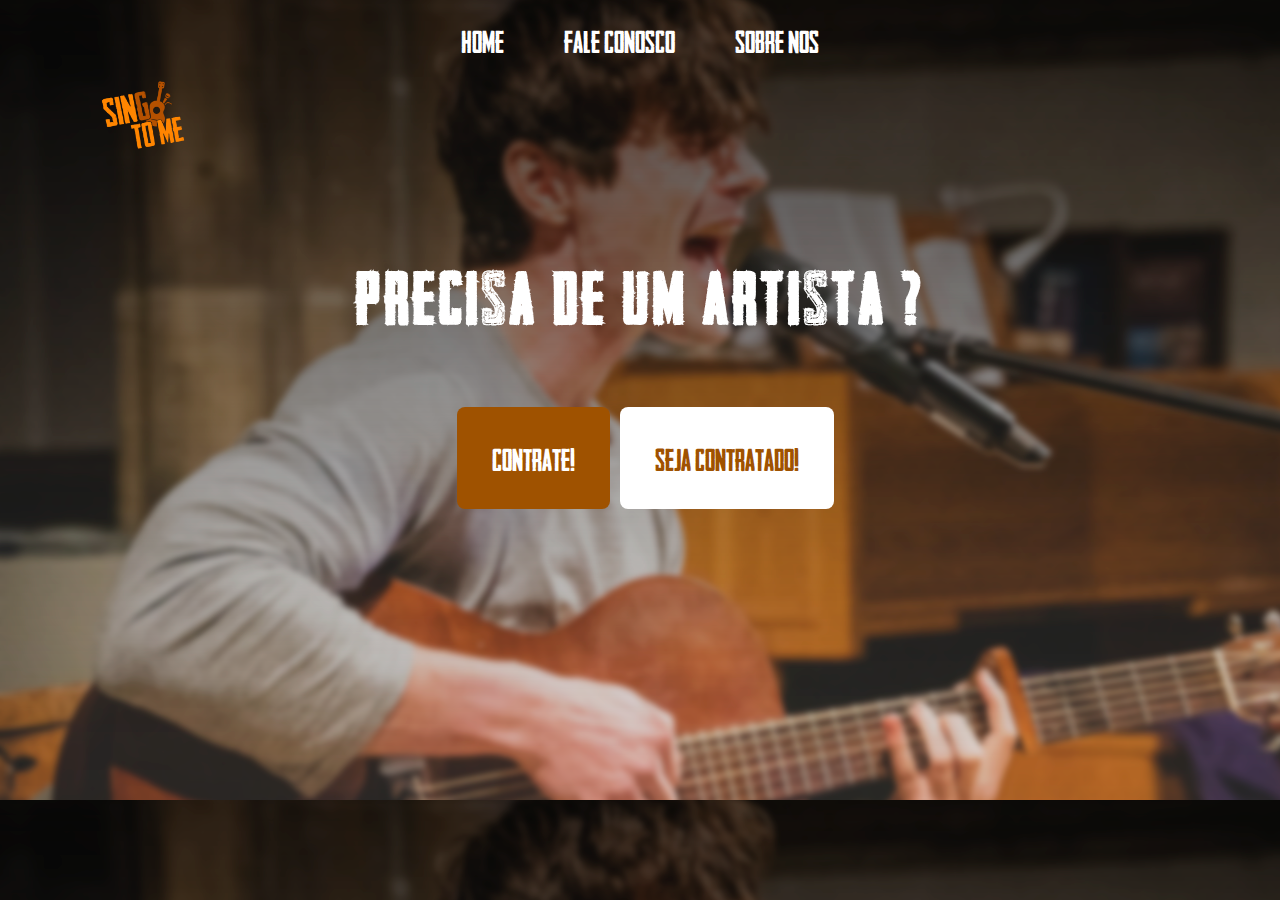
<file: index.html>
<!DOCTYPE html>
<html lang="en">
<head>
    <meta charset="UTF-8">
    <meta http-equiv="X-UA-Compatible" content="IE=edge">
    <meta name="viewport" content="width=device-width, initial-scale=1.0">
    <title>Início</title>
    <link rel="stylesheet" href="./estilo.css">
</head>
    <body class="fundo">
        <img style="width: 300px; margin-top: -30px;" src="./img/logo.png" alt="">
        <ul class="container-flex">
            <li>
                <a href="./index.html">Home</a>
            </li>
            <li>
                <a href="./faleconosco.html">Fale Conosco</a>
            </li>
            <li>
                <a href="./sobrenos.html">Sobre Nós</a>
            </li>
        </ul>


        <h2 class="textocentro">Precisa de um Artista ?</h2>
        <div class="flex-container">
            <div class="container1">
                <a href="./registro.html">Contrate!</a>
            </div>
            
            <div class="container2">
                <a href="./registro.html">Seja Contratado!</a>
            </div>
        </div>
    
    </body>
    </html>
</file>
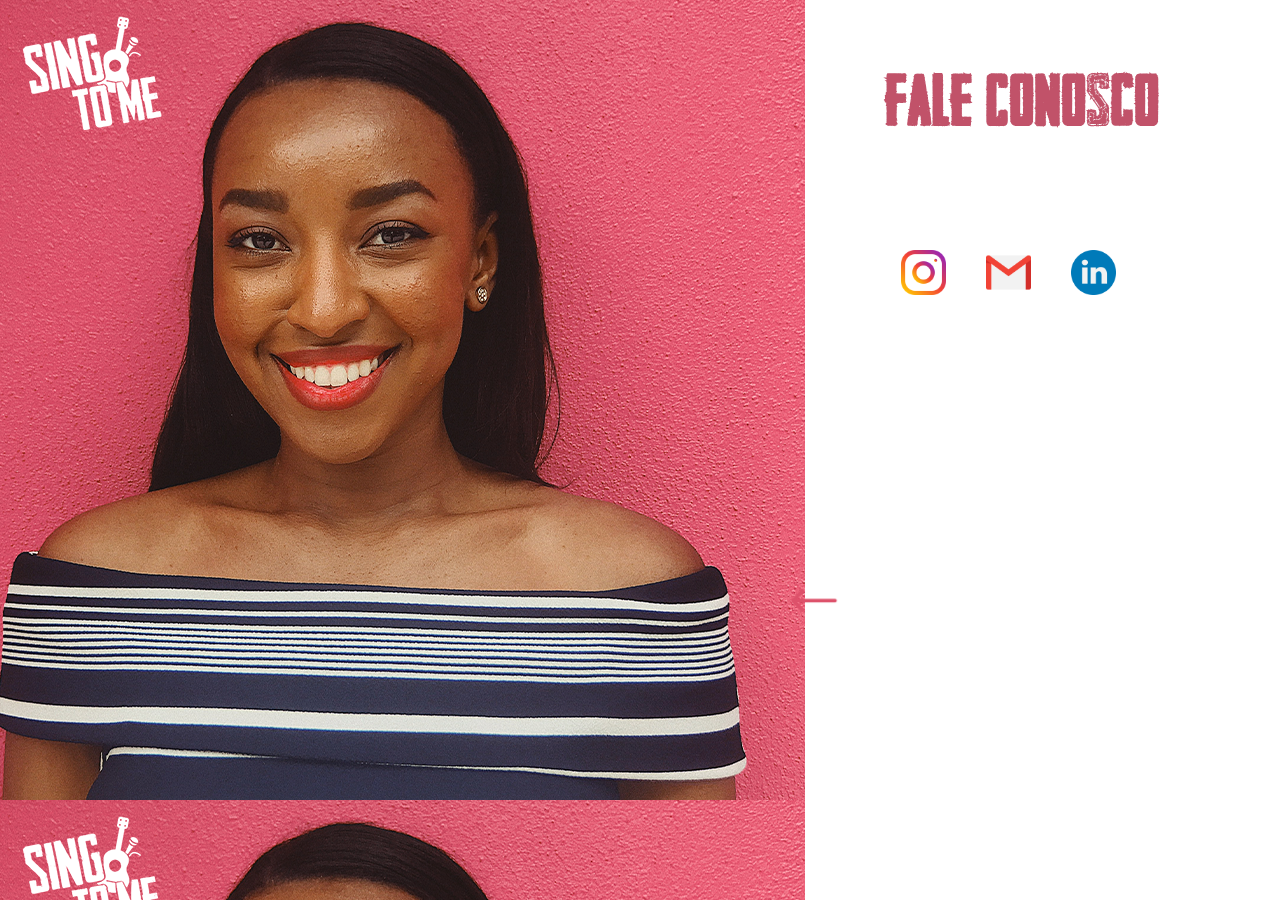
<file: faleconosco.html>
<!DOCTYPE html>
<html lang="en">
<head>
    <meta charset="UTF-8">
    <meta http-equiv="X-UA-Compatible" content="IE=edge">
    <meta name="viewport" content="width=device-width, initial-scale=1.0">
    <link rel="stylesheet" href="./CSS/estilo.css">
    <title>Fale Conosco</title>
</head>
<body id="fundoconosco">
    
    <h2 id="fale">Fale Conosco</h2>
    <div class="logos">
       <a href="https://www.instagram.com/singtome_brasil/?utm_medium=copy_link" target="_blank"> <img src="./img/instagram.png" alt=""> </a>
        <a href="https://mail.google.com/mail/u/0/#inbox" target="_blank"><img src="./img/gmail.png" alt=""></a>
        <a href="https://www.linkedin.com/feed/" target="_blank"><img src="./img/linkedin.png" alt=""></a>
        
    </div>
<div class="voltar">
    <a href="./index.html"><img src="./img/fernando.png" alt=""></a>
</div>
</body>
</html>
</file>
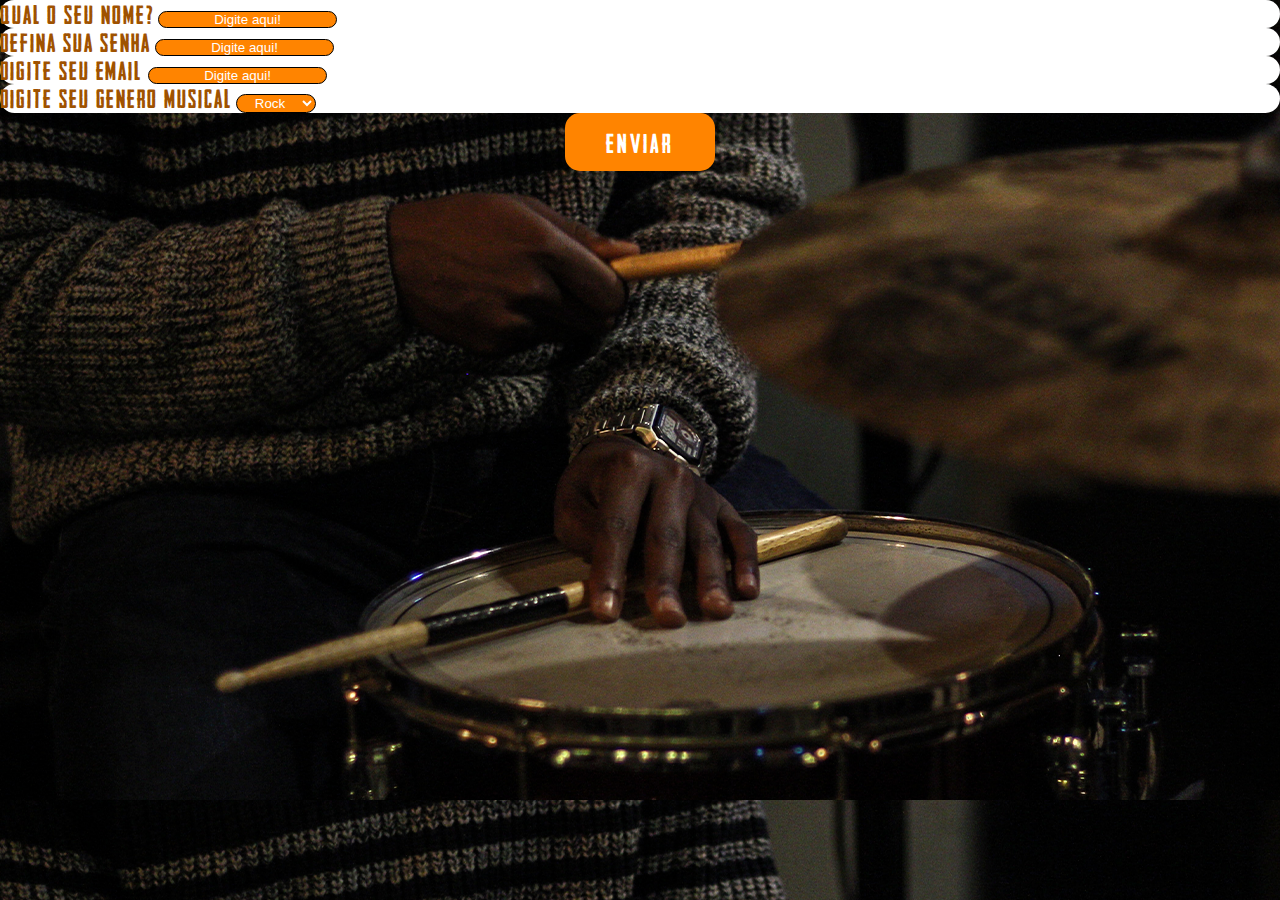
<file: registro.html>
<!DOCTYPE html>
<html lang="en">
<head>
    <meta charset="UTF-8">
    <meta http-equiv="X-UA-Compatible" content="IE=edge">
    <meta name="viewport" content="width=device-width, initial-scale=1.0">
    <link rel="stylesheet" href="./estilo.css">
    <link rel="stylesheet" href="https://cdn.jsdelivr.net/npm/bootstrap@4.6.0/dist/css/bootstrap.min.css" integrity="sha384-B0vP5xmATw1+K9KRQjQERJvTumQW0nPEzvF6L/Z6nronJ3oUOFUFpCjEUQouq2+l" crossorigin="anonymous">
    <title>Registro</title>
</head>
<body class="fundo_registro">


    <div class="container col-md-3 mt-3">
        <div class="text-center p-5">
            <label class="text-capitalize">Qual o seu Nome?</label>
                <input class="mt-3" type="text" placeholder="Digite aqui!">
            </div>
            
        </div>

        <div class="container col-md-3 mt-2">

            <div class="text-center p-5">
                <label class="text-capitalize">Defina sua senha</label>
                    <input class="mt-3" type="text" placeholder="Digite aqui!">
                </div>


            </div>
            
            <div class="container col-md-3 mt-2">
                <div class="text-center p-5">
                    <label class="text-capitalize">Digite seu Email </label>
                        <input class="mt-3" type="email" placeholder="Digite aqui!">
                    </div>
                </div>

                <div class="container col-md-3 mt-2">
                    <div class="text-center p-3">
                        <label class="text-capitalize">Digite seu Gênero músical</label>
                            <select class="mt-2" name="musicas">
                                <option value="">Rock</option>
                                <option value="">Sertanejo</option>
                                <option value="">Funk</option>
                                <option value="">Pop</option>
                                <option value="">Pagode</option>
                            </select>
                        </div>
                    </div>
                 <center>

                     <button style="border-radius: 15px;font-family: 'fontebotao'; font-size: 26px;" class="mt-4" type="submit">Enviar</button>
                 </center>
                        
            
</body>
</html>
</file>
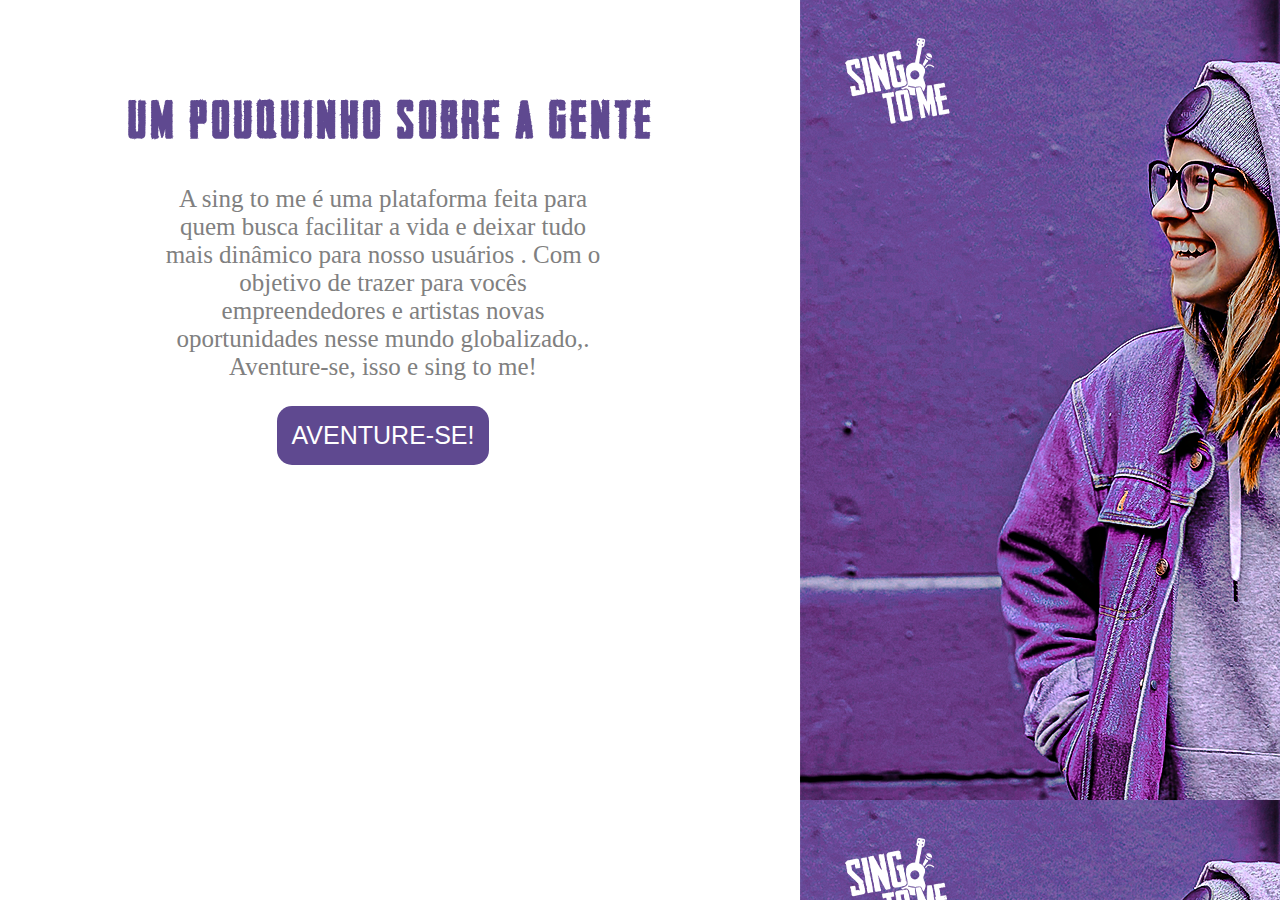
<file: sobrenos.html>
<!DOCTYPE html>
<html lang="en">
<head>
    <meta charset="UTF-8">
    <meta http-equiv="X-UA-Compatible" content="IE=edge">
    <meta name="viewport" content="width=device-width, initial-scale=1.0">
    <link rel="stylesheet" href="./CSS/sobre.css">
    <title>Sobre Nós</title>
</head>
<body>
    <h2 class="sobre">Um Pouquinho Sobre a Gente
        <br>
    </h2>
    <div class="texto">
        
        <p>A sing to me é uma plataforma feita para quem busca facilitar a vida e deixar tudo mais dinâmico para nosso   usuários . Com o objetivo de trazer para vocês empreendedores e artistas novas oportunidades nesse mundo globalizado,. Aventure-se, isso e sing to me!</p>
        <a class="botao" href="./index.html">AVENTURE-SE!</a>
    </div>
    </body>
</html>
</file>
<file: estilo.css>
*{
            border: 0px;
            padding: 0px;
            margin: 0px;
        }
        .fundo{
            background-image: url(./img/sing.png);
        }
        .fundo_registro{
            background-image: url(./img/fundo3.png);
            width: 100%;

        }


        .flex-container{
            display: flex;
            justify-content: center;
            margin-top: 100px;
            flex-direction: row;

        }
        .container1 a{
            background-color: #9f5200;
            padding: 35px;
            border-radius: 8px;
            margin: 10px;
            font-family: 'fontebotao';
            font-size: 30px;
            

        }
        .container2 a{
            background-color: white;
            padding: 35px;
            border-radius: 8px;
            font-family: 'fontebotao';
            font-size: 30px;
            position: relative;
            top: 10px;
        }
        .container2 a:hover{
            background-image: url(./img/gu1i.png);
        }

        .container1 a:hover{
            background-color:white;
            color: #9f5200;
        }
        .flex-container .container1 a:hover{
        color: #9f5200;
        }
        .flex-container .container2 a:hover{
            color: white;
        }


        .flex-container .container1 a{
            color: white;
            text-decoration: none;
        }
        .flex-container .container2 a{
            color:#9f5200;
            text-decoration: none;
        }
        @font-face {
            font-family:'fontebotao' ;
            src: url(./Fonts/HeadlinerNo.45\ DEMO.ttf);
        }
        .container-flex{
            display: flex;
            justify-content: center;
            list-style: none;
            margin-top: -250px;
        }
        .container-flex a {
            margin: 20px;
            color: white;
            text-decoration: none;
            font-family: 'fontebotao';
            font-size: 30px;
            padding: 10px;

        }
        .container1{
            position: relative;
            top: 10px; 
            
        }
        .textocentro{
            text-align: center;
            margin-top: 200px;
            font-family: 'fontebotao';
            color: white;
            font-size: 70px;
            letter-spacing: 5px;
        }
        .container{
            background-color: white;
            border-radius: 15px;
            margin-top: 0px;
            
        }
        ::placeholder{
            color: white;
            text-align: center;

        }   

        input{
            border-radius: 15px;
            border: solid black 0.1px;
            background-color: #ff8400;
        }
        select{
            text-align: center;
            border: solid black 0.1px;
            border-radius: 15px;
            background-color: #ff8400;
            color: white;
        }
        label{
            font-family: 'fontebotao';
            letter-spacing: 2px;
            font-size: 25px;
            color: #9f5200;
        }
            button{
            background-color: #ff8400;
            padding: 15px;
            width: 150px;
            color: white;
            letter-spacing: 3px;
            }
            
        #fundoconosco{
            background-image: url(./img/fale-conosco.png);
        }
</file>
<file: CSS/estilo.css>
*{
        margin: 0px;
        border: 0px;
        padding: 0px;
    }
    
    
    body{
        background-image: url(..//img/fale-conosco.png);
    }
    #fale{
        float: right;
        margin-right: 120px;
        margin-top: 60px;
        font-family: 'fontebotao';
        letter-spacing: 2px;
        font-size: 68px;
        color: #c15269;
    }

    @font-face {
        font-family:'fontebotao' ;
        src: url(../Fonts/HeadlinerNo.45\ DEMO.ttf);

        }
      .logos{
        float: right;
        margin-top: 250px;
        margin-right: -250px;
        display: flex;
    }
    div img{
        width: 45px;
        margin-right: 20px;
        margin-left: 20px;
    }
    .voltar{
        float: right;
        margin-top: 550px;
    }
    .voltar a img{
        width: 190px;
    }
</file>
<file: CSS/sobre.css>
body{
    background-image: url(../img/sobrenos.png);
}
.sobre{
    margin-left: 120px;
    margin-top: 90px;
    font-family: 'fontebotao';
    letter-spacing: 5px;
    color: #5f4990;
    font-size: 50px;
}

@font-face {
    font-family:'fontebotao' ;
    src: url(../Fonts/HeadlinerNo.45\ DEMO.ttf);

    }
    .texto{
        margin-left: 150px;
        max-width: 450px;
        font-size: 25px;
        text-align: center;
        color: gray;
    }
    .botao{
        background-color: #5f4990;
        color: white;
        border-radius: 15px;
        text-decoration: none;
        padding: 15px;
        margin-top: 600px;
        display: table;
        margin: 0 auto ;
        font-family: Impact, Haettenschweiler, 'Arial Narrow Bold', sans-serif;
    }
    .botao:hover{
        background-color: white;
        color:#5f4990 ;

    }
</file>
